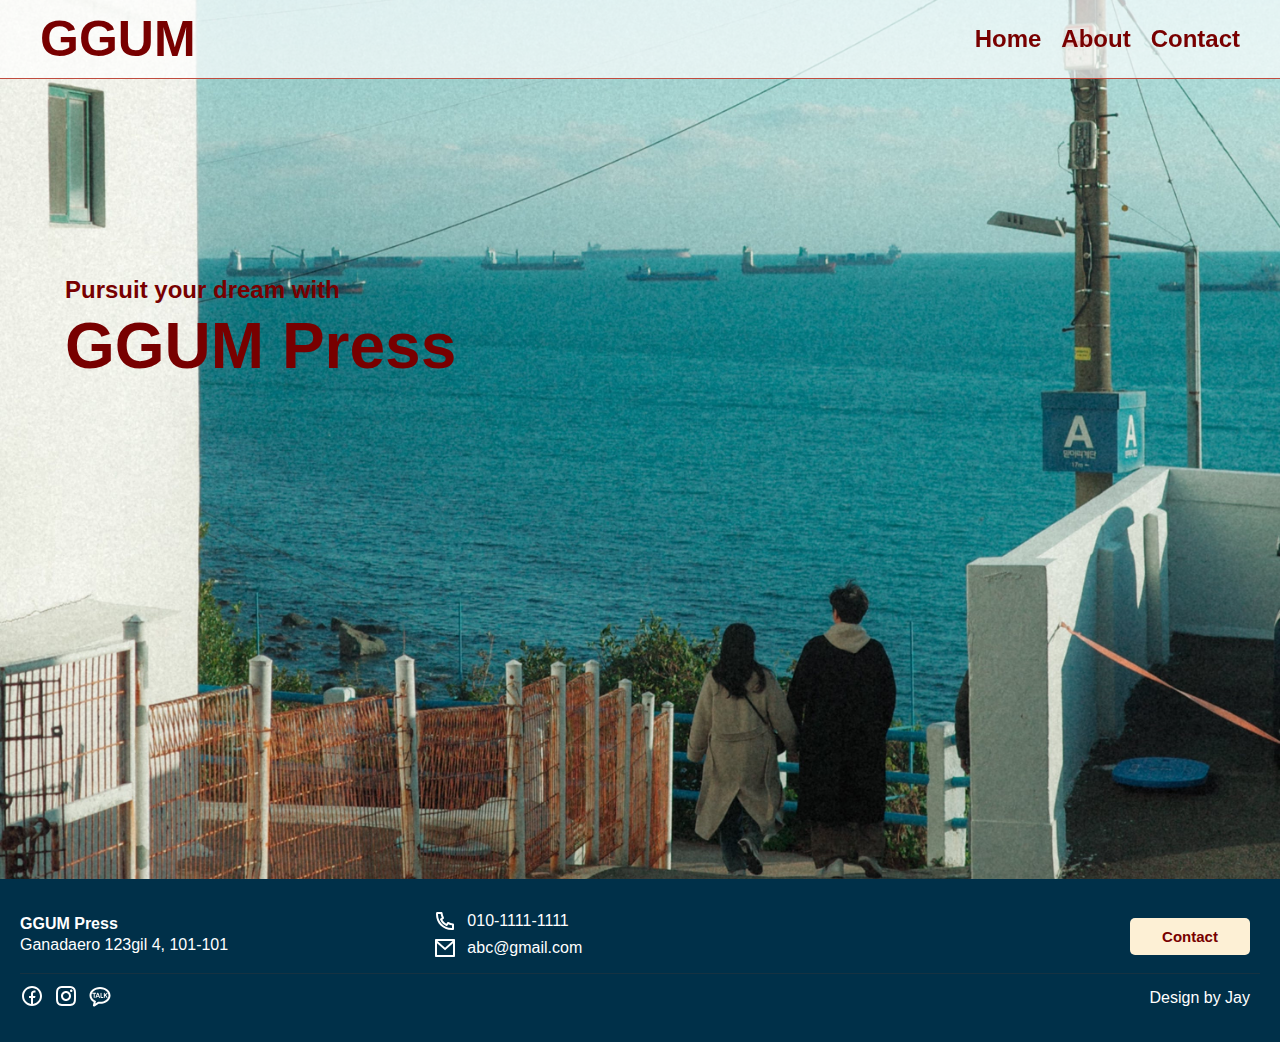
<file: index.html>
<!DOCTYPE html>
<html lang="en">
  <head>
    <meta charset="UTF-8" />
    <meta name="viewport" content="width=device-width, initial-scale=1.0" />
    <title>GGUM Press</title>
    <link rel="stylesheet" href="./styles/home.css" />
    <link rel="stylesheet" href="./styles/style.css" />
  </head>
  <body>
    <div class="main_container home_main">
      <nav>
        <div class="nav_container">
          <h1 class="company_name">GGUM</h1>
          <div class="menu_container">
            <div class="menu"><a href="./index.html">Home</a></div>
            <div class="menu"><a href="./about.html">About</a></div>
            <div class="menu"><a href="./contact.html">Contact</a></div>
          </div>
        </div>
      </nav>
      <section class="hero">
        <div class="phrase_container">
          <div class="phrases">
            <div class="phrase phrase1">Pursuit your dream with</div>
            <div class="phrase phrase2">GGUM Press</div>
          </div>
        </div>
      </section>
      <footer>
        <section class="info">
          <div class="info_box">
            <h1 class="info_content info_company_name">GGUM Press</h1>
            <p class="info_content">Ganadaero 123gil 4, 101-101</p>
          </div>
          <div class="info_box">
            <p class="info_content">
              <img class="icons" src="./assets/icons/phone.png" />010-1111-1111
            </p>
            <p class="info_content">
              <img class="icons" src="./assets/icons/mail.png" />abc@gmail.com
            </p>
          </div>
          <div class="info_box">
            <button class="btn_contact">Contact</button>
          </div>
        </section>
        <section class="info links">
          <div class="info_box">
            <ul class="sns_list">
              <li class="sns_list_item">
                <a href="#"
                  ><img class="icons" src="./assets/icons/facebook.png"
                /></a>
              </li>
              <li class="sns_list_item">
                <a href="#"
                  ><img class="icons" src="./assets/icons/instagram.png"
                /></a>
              </li>
              <li class="sns_list_item">
                <a href="#"
                  ><img class="icons" src="./assets/icons/kakaotalk.png"
                /></a>
              </li>
            </ul>
          </div>
          <div class="info_box"><p class="designer">Design by Jay</p></div>
        </section>
      </footer>
    </div>
  </body>
  <script src="./js/index.js"></script>
</html>
</file>
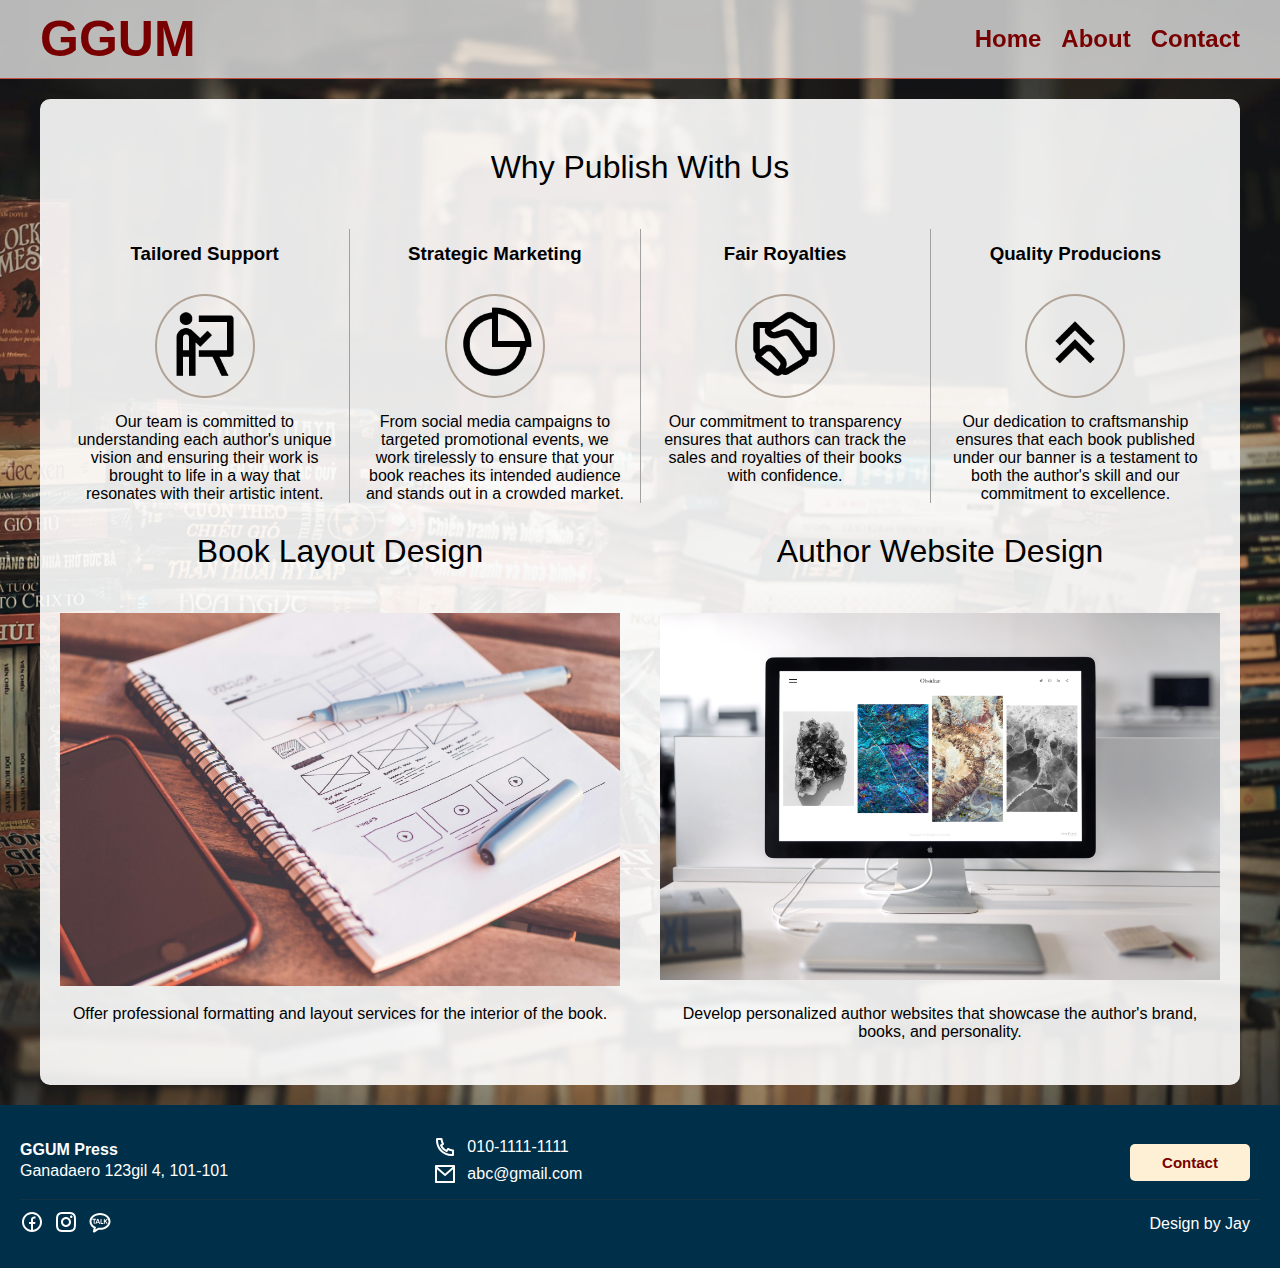
<file: about.html>
<!DOCTYPE html>
<html lang="en">
  <head>
    <meta charset="UTF-8" />
    <meta name="viewport" content="width=device-width, initial-scale=1.0" />
    <title>GGUM Press</title>
    <link rel="stylesheet" href="./styles/about.css" />
    <link rel="stylesheet" href="./styles/style.css" />
  </head>
  <body>
    <div class="main_container about_main">
      <nav>
        <div class="nav_container">
          <h1 class="company_name">GGUM</h1>
          <div class="menu_container">
            <div class="menu"><a href="./index.html">Home</a></div>
            <div class="menu"><a href="./about.html">About</a></div>
            <div class="menu"><a href="./contact.html">Contact</a></div>
          </div>
        </div>
      </nav>
      <section class="hero">
        <div class="about">
          <div class="about_container reasons">
            <h1 class="about_title">Why Publish With Us</h1>
            <div class="reason_container">
              <div class="reason">
                <h3 class="reason_title">Tailored Support</h3>
                <div class="reason_img">
                  <img src="./assets/reasons_img/tailored.png" />
                </div>
                <p class="reason_explain">
                  Our team is committed to understanding each author's unique
                  vision and ensuring their work is brought to life in a way
                  that resonates with their artistic intent.
                </p>
              </div>
              <div class="reason">
                <h3 class="reason_title">Strategic Marketing</h3>
                <div class="reason_img">
                  <img src="./assets/reasons_img/strategic.png" />
                </div>
                <p class="reason_explain">
                  From social media campaigns to targeted promotional events, we
                  work tirelessly to ensure that your book reaches its intended
                  audience and stands out in a crowded market.
                </p>
              </div>
              <div class="reason">
                <h3 class="reason_title">Fair Royalties</h3>
                <div class="reason_img">
                  <img src="./assets/reasons_img/fair.png" />
                </div>
                <p class="reason_explain">
                  Our commitment to transparency ensures that authors can track
                  the sales and royalties of their books with confidence.
                </p>
              </div>
              <div class="reason">
                <h3 class="reason_title">Quality Producions</h3>
                <div class="reason_img">
                  <img src="./assets/reasons_img/quality.png" />
                </div>
                <p class="reason_explain">
                  Our dedication to craftsmanship ensures that each book
                  published under our banner is a testament to both the author's
                  skill and our commitment to excellence.
                </p>
              </div>
            </div>
          </div>
          <div class="about_container services">
            <div class="service">
              <h1 class="about_title">Book Layout Design</h1>
              <div class="service_img">
                <img src="./assets/layout.jpg" />
              </div>
              <p class="reason_explain">
                Offer professional formatting and layout services for the
                interior of the book.
              </p>
            </div>
            <div class="service">
              <h1 class="about_title">Author Website Design</h1>
              <div class="service_img">
                <img src="./assets/website.jpg" />
              </div>
              <p class="reason_explain">
                Develop personalized author websites that showcase the author's
                brand, books, and personality.
              </p>
            </div>
          </div>
        </div>
      </section>
    </div>
    <footer>
      <section class="info">
        <div class="info_box">
          <h1 class="info_content info_company_name">GGUM Press</h1>
          <p class="info_content">Ganadaero 123gil 4, 101-101</p>
        </div>
        <div class="info_box">
          <p class="info_content">
            <img class="icons" src="./assets/icons/phone.png" />010-1111-1111
          </p>
          <p class="info_content">
            <img class="icons" src="./assets/icons/mail.png" />abc@gmail.com
          </p>
        </div>
        <div class="info_box">
          <button class="btn_contact">Contact</button>
        </div>
      </section>
      <section class="info links">
        <div class="info_box">
          <ul class="sns_list">
            <li class="sns_list_item">
              <a href="#"
                ><img class="icons" src="./assets/icons/facebook.png"
              /></a>
            </li>
            <li class="sns_list_item">
              <a href="#"
                ><img class="icons" src="./assets/icons/instagram.png"
              /></a>
            </li>
            <li class="sns_list_item">
              <a href="#"
                ><img class="icons" src="./assets/icons/kakaotalk.png"
              /></a>
            </li>
          </ul>
        </div>
        <div class="info_box"><p class="designer">Design by Jay</p></div>
      </section>
    </footer>
  </body>
  <script src="index.js"></script>
</html>
</file>
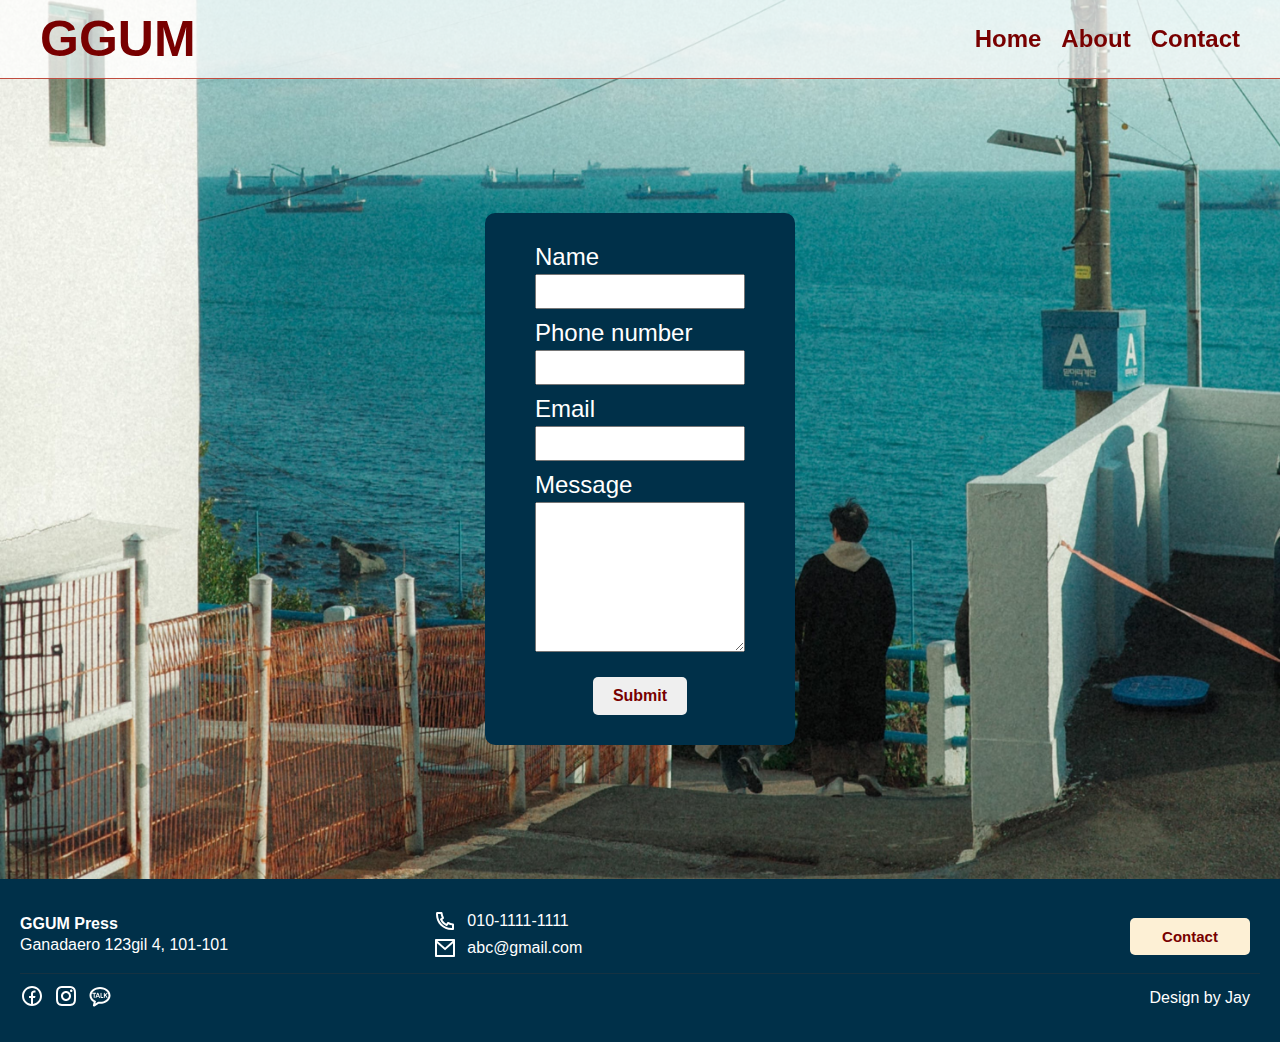
<file: contact.html>
<!DOCTYPE html>
<html lang="en">
  <head>
    <meta charset="UTF-8" />
    <meta name="viewport" content="width=device-width, initial-scale=1.0" />
    <title>GGUM Press</title>
    <link rel="stylesheet" href="./styles/contact.css" />
    <link rel="stylesheet" href="./styles/style.css" />
  </head>
  <body>
    <div class="main_container contact_main">
      <nav>
        <div class="nav_container">
          <h1 class="company_name">GGUM</h1>
          <div class="menu_container">
            <div class="menu"><a href="./index.html">Home</a></div>
            <div class="menu"><a href="./about.html">About</a></div>
            <div class="menu"><a href="./contact.html">Contact</a></div>
          </div>
        </div>
      </nav>
      <section class="hero">
        <div class="contact">
          <form name="contact" method="POST" class="contact_form" netlify>
            <div class="contact_field">
              <label class="contact_title">Name</label>
              <input
                type="text"
                class="contact_input contact_name"
                name="name"
              />
            </div>
            <div class="contact_field">
              <label class="contact_title">Phone number</label>
              <input
                type="text"
                class="contact_input contact_phone"
                name="phone"
              />
            </div>
            <div class="contact_field">
              <label class="contact_title">Email</label>
              <input
                type="email"
                class="contact_input contact_email"
                name="email"
              />
            </div>
            <div class="contact_field">
              <label class="contact_title">Message</label>
              <textarea class="contact_input contact_msg"></textarea>
            </div>
            <button class="btn_submit" type="submit">Submit</button>
          </form>
        </div>
      </section>
    </div>
    <footer>
      <section class="info">
        <div class="info_box">
          <h1 class="info_content info_company_name">GGUM Press</h1>
          <p class="info_content">Ganadaero 123gil 4, 101-101</p>
        </div>
        <div class="info_box">
          <p class="info_content">
            <img class="icons" src="./assets/icons/phone.png" />010-1111-1111
          </p>
          <p class="info_content">
            <img class="icons" src="./assets/icons/mail.png" />abc@gmail.com
          </p>
        </div>
        <div class="info_box">
          <button class="btn_contact">Contact</button>
        </div>
      </section>
      <section class="info links">
        <div class="info_box">
          <ul class="sns_list">
            <li class="sns_list_item">
              <a href="#"
                ><img class="icons" src="./assets/icons/facebook.png"
              /></a>
            </li>
            <li class="sns_list_item">
              <a href="#"
                ><img class="icons" src="./assets/icons/instagram.png"
              /></a>
            </li>
            <li class="sns_list_item">
              <a href="#"
                ><img class="icons" src="./assets/icons/kakaotalk.png"
              /></a>
            </li>
          </ul>
        </div>
        <div class="info_box"><p class="designer">Design by Jay</p></div>
      </section>
    </footer>
  </body>
  <script src="./js/index.js"></script>
  <script src="./js/contact.js"></script>
</html>
</file>
<file: styles/home.css>
.home_main {
  background-image: url(../assets/hero.jpg);
}

.phrase_container {
  display: flex;
  flex-grow: 1;
  align-items: center;
  color: #780000;
}

.phrase_container .phrases {
  font-size: 4rem;
  font-weight: bolder;
  margin-left: 25px;
  margin-bottom: 300px;
}

.phrase_container .phrases .phrase1 {
  font-size: 1.5rem;
  margin-bottom: 5px;
}
</file>
<file: styles/style.css>
* {
  margin: 0;
  padding: 0;
  box-sizing: border-box;
  text-decoration: none;
}

body {
  font-family: Arial, Helvetica, sans-serif;
}

a:link,
a:visited {
  color: #780000;
}

ul {
  list-style: none;
}

button {
  border: none;
}

.main_container {
  background-position: center;
  background-size: cover;
  background-repeat: no-repeat;
  display: flex;
  flex-direction: column;
  justify-content: center;
  align-items: center;
}

.hero {
  display: flex;
  flex-direction: column;
  justify-content: center;
  width: 100%;
  min-height: 800px;
  padding: 20px 40px;
}

nav {
  padding: 10px 40px;
  background-color: rgba(256, 256, 256, 70%);
  position: sticky;
  top: 0;
  border-bottom: 1px solid #c04c3f;
  width: 100%;
}

.nav_container {
  display: flex;
  justify-content: space-between;
  border-radius: 10px;
}

.company_name {
  color: #780000;
  font-size: 50px;
}

.menu_container {
  display: flex;
  justify-content: flex-end;
}

.menu {
  display: flex;
  justify-content: center;
  align-items: center;
  font-size: 1.5rem;
  font-weight: bold;
  margin-left: 20px;
}

footer {
  display: flex;
  flex-direction: column;
  justify-content: center;
  align-items: center;
  width: 100%;
  padding: 20px;
  color: white;
  background-color: #003049;
}

.info {
  display: flex;
  width: 100%;
  padding: 10px 0;
  color: white;
}

.info_box {
  display: flex;
  flex-direction: column;
  justify-content: center;
  width: 33%;
  margin-right: 10px;
}

.info_content {
  display: flex;
  align-items: center;
  font-size: 1rem;
  margin-bottom: 3px;
}

.info_company_name {
  font-size: 1.4rem;
}

.info.links {
  display: flex;
  justify-content: space-between;
  border-top: 0.5px solid rgba(56, 55, 55, 0.37);
}

.designer {
  margin-left: auto;
}

.btn_contact {
  display: flex;
  justify-content: center;
  align-items: center;
  width: 120px;
  padding: 10px 0;
  margin-left: auto;
  background-color: #fdf0d5;
  color: #780000;
  font-weight: 800;
  font-size: 15px;
  border-radius: 5px;
}

.sns_list {
  display: flex;
}

.icons {
  margin-right: 10px;
}

@media only screen and (min-width: 0px) {
  .menu {
    font-size: 16px;
  }

  .company_name {
    font-size: 21px;
  }

  .phrase_container .phrases .phrase1 {
    font-size: 18px;
  }

  .phrase_container .phrases .phrase2 {
    font-size: 45px;
  }

  .info_content {
    font-size: 12px;
  }

  .btn_contact {
    width: 80px;
    font-size: 13px;
  }

  .reason_container {
    flex-wrap: wrap;
  }

  .reason_container > .reason {
    border: none;
  }

  .services {
    flex-direction: column;
  }

  .contact_title {
    font-size: 18px;
  }

  .service:first-child {
    margin-right: 0;
  }

  .service img {
    margin-bottom: 15px;
  }
}

@media only screen and (min-width: 768px) {
  .menu {
    font-size: 1.5rem;
  }

  .company_name {
    font-size: 50px;
  }

  .phrase_container .phrases .phrase1 {
    font-size: 1.5rem;
  }

  .phrase_container .phrases .phrase2 {
    font-size: 4rem;
  }

  .info_content {
    font-size: 1rem;
  }

  .btn_contact {
    width: 120px;
    font-size: 15px;
  }

  .reason_container {
    flex-wrap: no-wrap;
  }

  .reason_container > .reason:not(:last-child) {
    border-right: 1px solid rgb(160, 160, 160);
  }

  .services {
    flex-direction: row;
  }

  .contact_title {
    font-size: 1.5rem;
  }

  .service:first-child {
    margin-right: 40px;
  }
}
</file>
<file: styles/about.css>
.about_main {
  background-image: url(../assets/about.jpg);
}

.about {
  background-color: rgba(255, 255, 255, 0.897);
  display: flex;
  flex-direction: column;
  padding: 20px 20px;
  border-radius: 10px;
}

.reasons {
  display: flex;
  flex-direction: column;
  justify-content: center;
}

.reason_container {
  display: flex;
}

.reason {
  display: flex;
  flex-direction: column;
  justify-content: flex-start;
  align-items: center;
  text-align: center;
  flex: 1;
  padding: 0 15px;
}

.reason:not(:last-child) {
  border-right: 1px solid rgb(160, 160, 160);
}

.reason_title,
.reason_explain {
  display: flex;
  justify-content: center;
}

.reason_explain {
  min-height: 60px;
  align-items: start;
}

.reason_title {
  margin-bottom: 15px;
  min-height: 50px;
  align-items: center;
}

.reason_img {
  width: 100px;
  border-radius: 50%;
  border: 2px solid #b1a296;
  margin-bottom: 15px;
  padding: 10px;
}

.reason img {
  width: 100%;
  height: auto;
}

.about_title {
  display: flex;
  justify-content: center;
  font-size: 2rem;
  font-weight: lighter;
  margin: 30px 0;
  text-align: center;
  min-height: 50px;
}

.about_img {
  width: 100%;
}

.services {
  display: flex;
  justify-content: space-between;
}

.service:first-child {
  margin-right: 40px;
}

.service {
  display: flex;
  flex-direction: column;
  align-items: center;
  justify-content: flex-start;
  text-align: center;
  flex: 1;
}

.service_img {
  width: 100%;
  height: 100%;
}

.service img {
  width: 100%;
  height: auto;
}
</file>
<file: styles/contact.css>
.contact_main {
  background-image: url(../assets/hero.jpg);
}

.contact {
  display: flex;
  justify-content: center;
  align-items: center;
}

.contact_form {
  background-color: #003049;
  padding: 30px 50px;
  border-radius: 10px;
}

.contact_field {
  display: flex;
  flex-direction: column;
}

.contact_title {
  font-size: 1.5rem;
  color: rgb(255, 255, 255);
  margin-bottom: 3px;
}

.contact_input {
  margin-bottom: 10px;
  width: 210px;
  height: 35px;
  padding: 5px;
}

.contact_msg {
  width: 210px;
  height: 150px;
}

.btn_submit {
  display: block;
  font-size: 1rem;
  padding: 10px 20px;
  border-radius: 5px;
  margin: 15px auto 0;
  color: #780000;
  font-weight: bolder;
}
</file>
